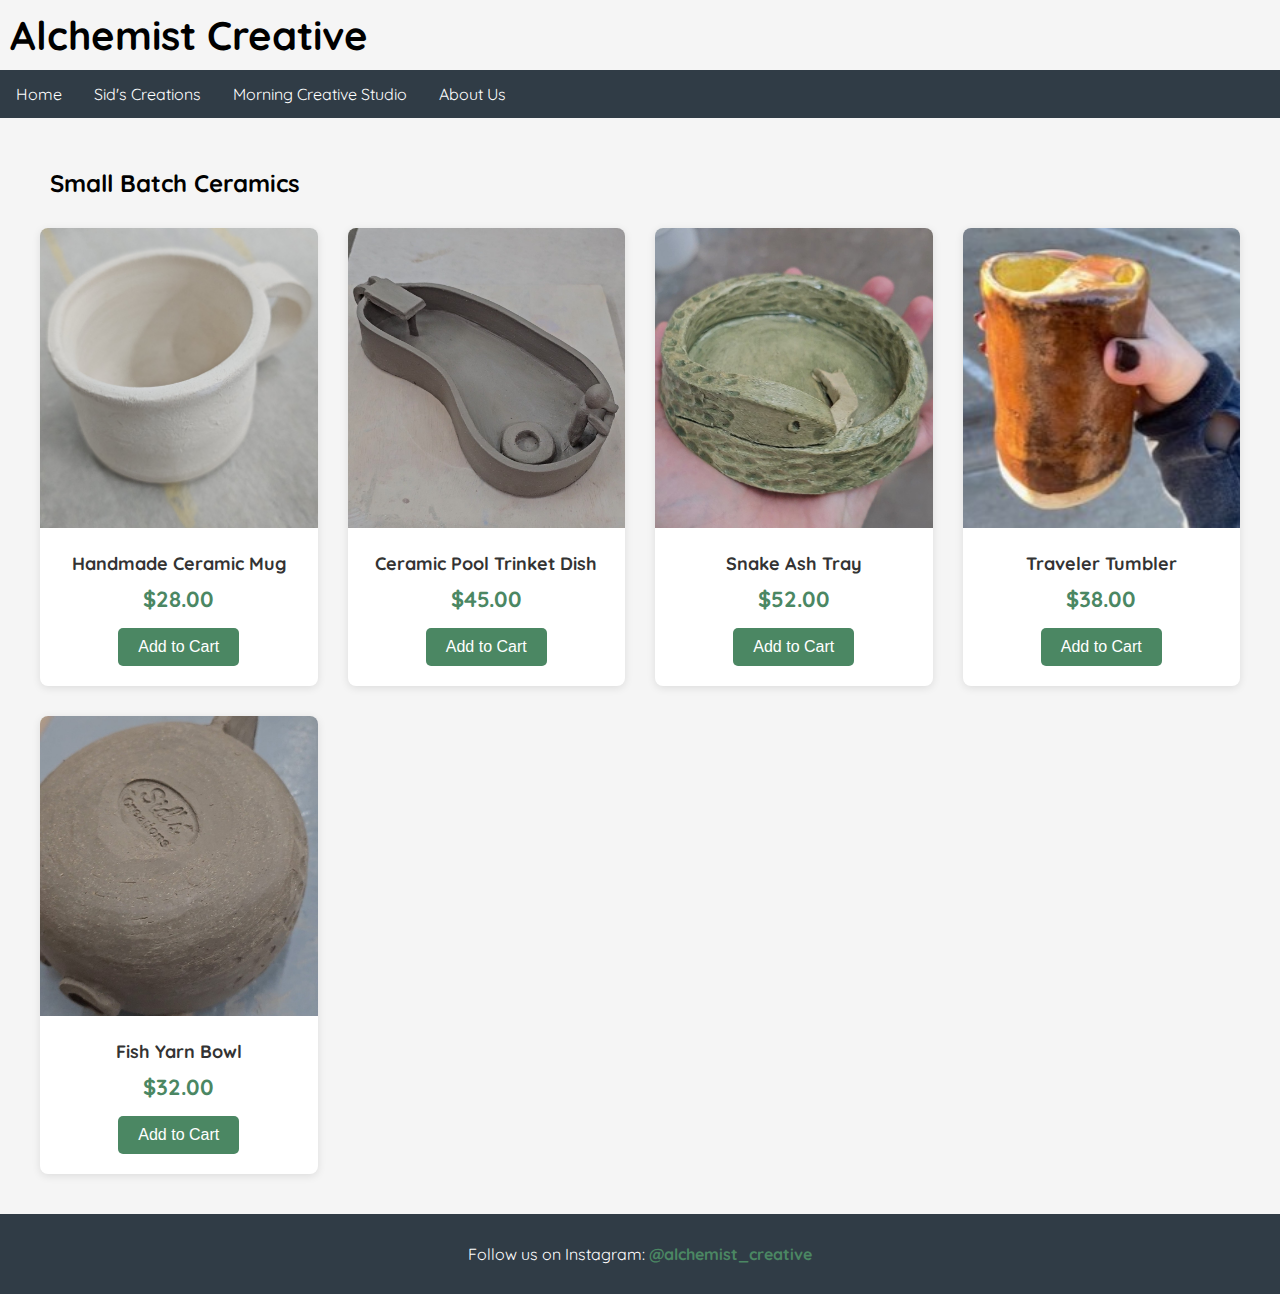
<file: index.html>
<!DOCTYPE html>
<html lang="en">
<head>
  <meta charset="UTF-8">
  <meta name="viewport" content="width=device-width, initial-scale=1.0">
  <title>Products - Alchemist Creative</title>
  
  <!-- CSS Stylesheet-->
  <link rel="stylesheet" href="style.css">

</head>
<body>
  <h1>Alchemist Creative</h1>

  <ul>
    <li><a href="index.html">Home</a></li>
    <li class="dropdown">
  <a href="javascript:void(0)" class="dropbtn">Sid's Creations</a>
  <div class="dropdown-content">
    <a href="sids-gallery.html">Gallery</a>
    <a href="sids-portfolio.html">Portfolio</a>
  </div>
</li>
    <li class="dropdown">
      <a href="javascript:void(0)" class="dropbtn">Morning Creative Studio</a>
      <div class="dropdown-content">
        <a href="morning-gallery.html">Gallery</a>
        <a href="morning-portfolio.html">Portfolio</a>
      </div>
    </li>
    <li><a href="about-us.html">About Us</a></li>
  </ul>
<div class="container">
    <h2>Small Batch Ceramics</h2>
    
    <div class="product-grid">
      <!-- Product 1 -->
      <div class="product-card">
        <img src="images/mug.jpg" alt="Handmade Mug" class="product-image">
        <div class="product-info">
          <div class="product-name">Handmade Ceramic Mug</div>
          <div class="product-price">$28.00</div>
          <button class="add-to-cart">Add to Cart</button>
        </div>
      </div>

      <!-- Product 2 -->
      <div class="product-card">
        <img src="images/pool.jpg" alt="Cermaic Pool" class="product-image">
        <div class="product-info">
          <div class="product-name">Ceramic Pool Trinket Dish</div>
          <div class="product-price">$45.00</div>
          <button class="add-to-cart">Add to Cart</button>
        </div>
      </div>

      <!-- Product 3 -->
      <div class="product-card">
        <img src="images/snake.jpg" alt="Snake Ash Tray" class="product-image">
        <div class="product-info">
          <div class="product-name">Snake Ash Tray</div>
          <div class="product-price">$52.00</div>
          <button class="add-to-cart">Add to Cart</button>
        </div>
      </div>

      <!-- Product 4 -->
      <div class="product-card">
        <img src="images/tumbler.JPG" alt="Tumbler" class="product-image">
        <div class="product-info">
          <div class="product-name">Traveler Tumbler</div>
          <div class="product-price">$38.00</div>
          <button class="add-to-cart">Add to Cart</button>
        </div>
      </div>

      <!-- Product 5 -->
      <div class="product-card">
        <img src="images/stamp.jpg" alt="Fish Bowl" class="product-image">
        <div class="product-info">
          <div class="product-name">Fish Yarn Bowl</div>
          <div class="product-price">$32.00</div>
          <button class="add-to-cart">Add to Cart</button>
        </div>
      </div>
    </div>
  </div>
  <footer>
  <p>Follow us on Instagram: <a href="https://www.instagram.com/alchemist_creative" target="_blank">@alchemist_creative</a></p>
</footer>
</body>
</html>
</file>
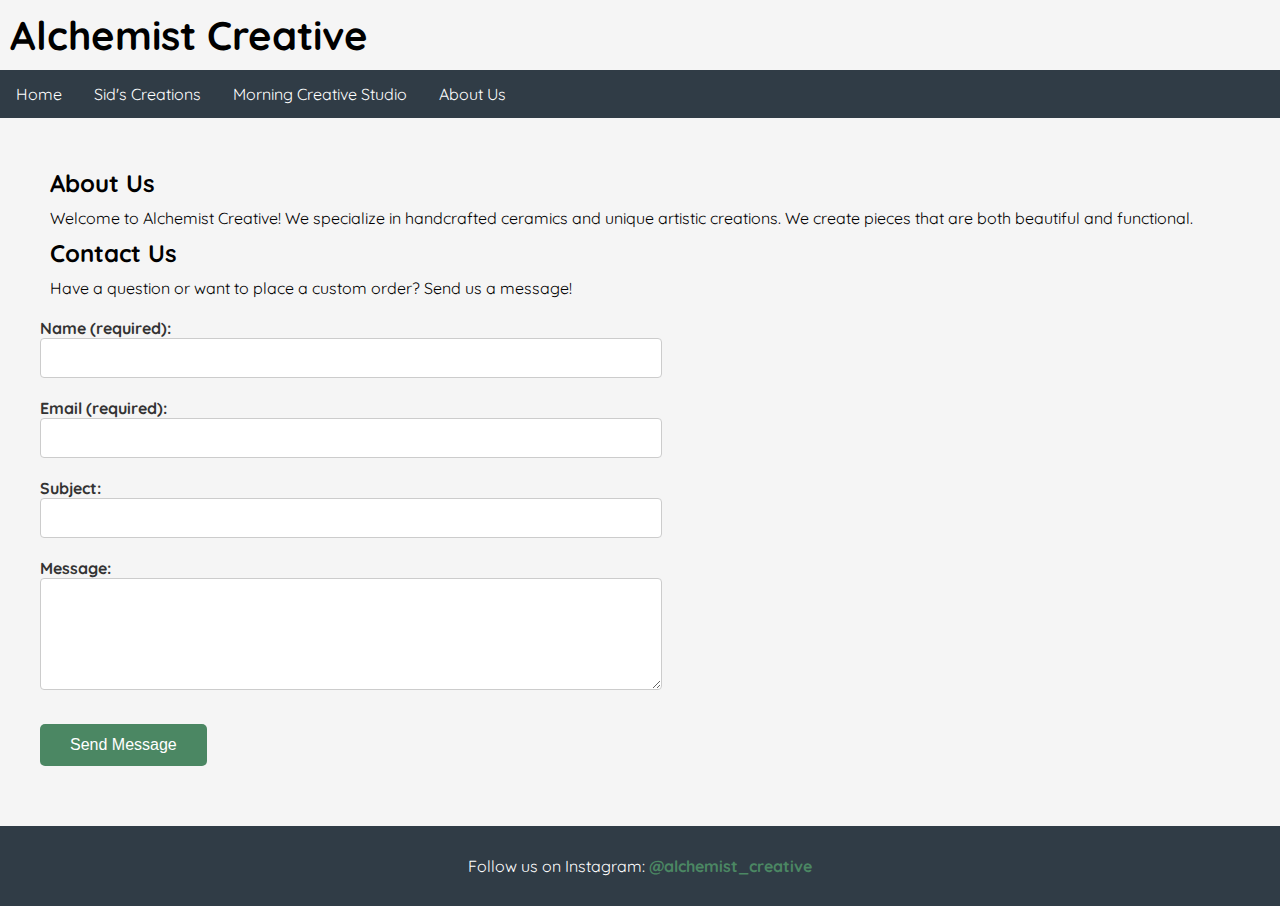
<file: about-us.html>
<!DOCTYPE html>
<html lang="en">
<head>
  <meta charset="UTF-8">
  <meta name="viewport" content="width=device-width, initial-scale=1.0">
  <title>About Us - Alchemist Creative</title>
  <link rel="stylesheet" href="style.css">
</head>
<body>
  <h1>Alchemist Creative</h1>
  <ul>
  <li><a href="index.html">Home</a></li>
  <li class="dropdown">
    <a href="javascript:void(0)" class="dropbtn">Sid's Creations</a>
    <div class="dropdown-content">
      <a href="sids-gallery.html">Gallery</a>
      <a href="#sids-portfolio">Portfolio</a>
    </div>
  </li>
  <li class="dropdown">
    <a href="javascript:void(0)" class="dropbtn">Morning Creative Studio</a>
    <div class="dropdown-content">
      <a href="morning-gallery.html">Gallery</a>
      <a href="#morning-portfolio">Portfolio</a>
    </div>
  </li>
  <li><a href="about-us.html">About Us</a></li>
</ul>
  <div class="container">
    <h2>About Us</h2>
    <p>Welcome to Alchemist Creative! We specialize in handcrafted ceramics and unique artistic creations. We create pieces that are both beautiful and functional.</p>
    
    <h2>Contact Us</h2>
    <p>Have a question or want to place a custom order? Send us a message!</p>
    
    <form  action="https://formspree.io/f/xwpgqwqp"
  method="POST">
      <label for="name">Name (required):</label><br>
      <input type="text" id="name" name="name" required><br><br>
      
      <label for="email">Email (required):</label><br>
      <input type="email" id="email" name="email" required><br><br>
      
      <label for="subject">Subject:</label><br>
      <input type="text" id="subject" name="subject"><br><br>
      
      <label for="message">Message:</label><br>
      <textarea id="message" name="message" rows="5" cols="50"></textarea><br><br>
      
      <input type="submit" value="Send Message">
    </form>
  </div>
</body>
<footer>
  <p>Follow us on Instagram: <a href="https://www.instagram.com/alchemist_creative" target="_blank">@alchemist_creative</a></p>
</footer>
</html>
</file>
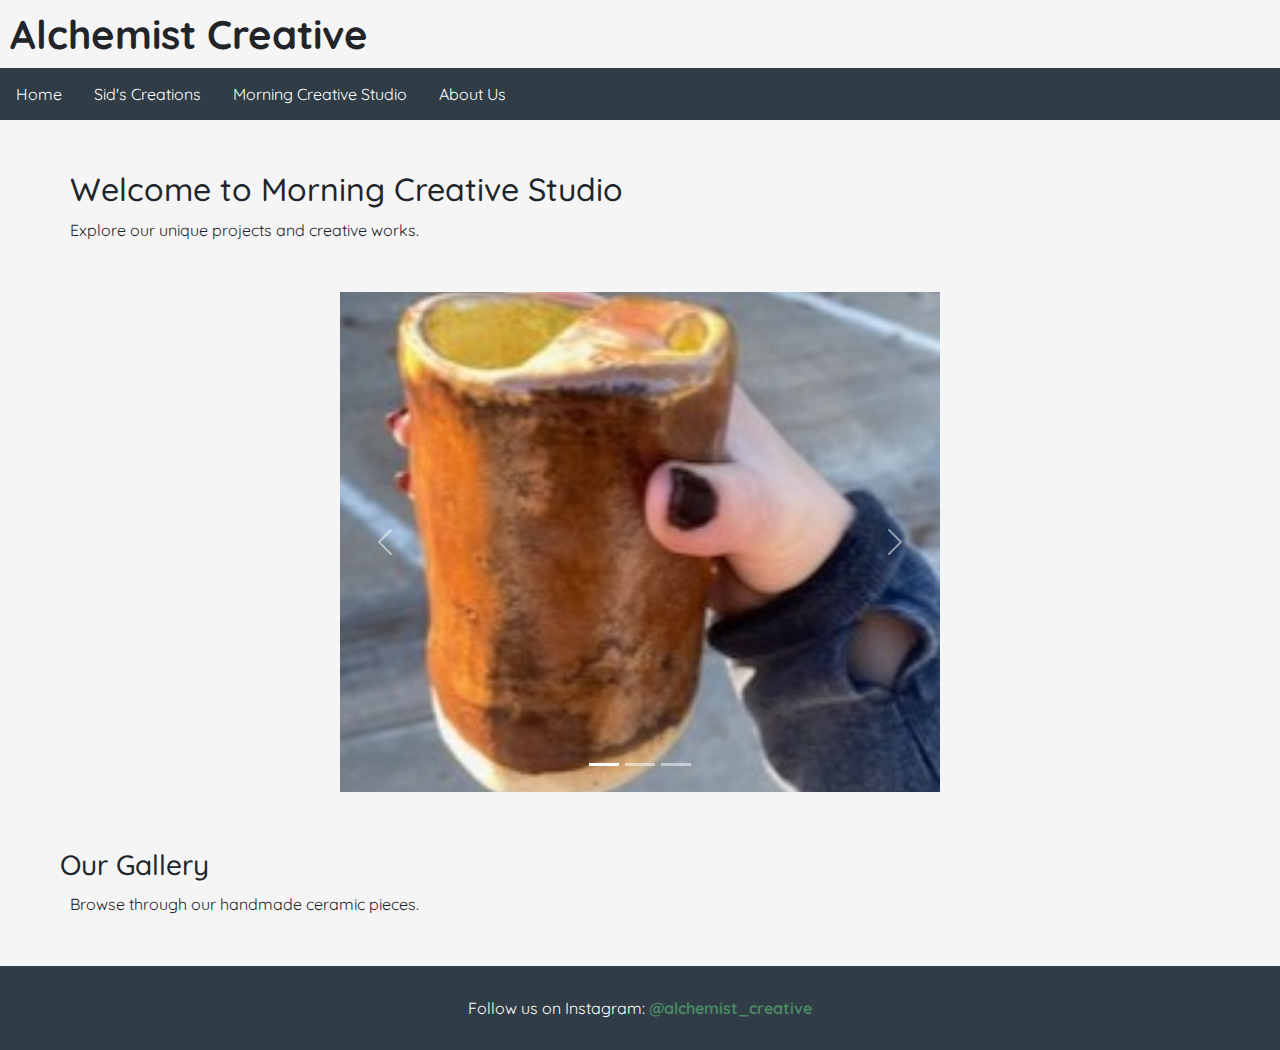
<file: morning-gallery.html>
<!DOCTYPE html>
<html lang="en">
<head>
  <meta charset="UTF-8">
  <meta name="viewport" content="width=device-width, initial-scale=1.0">
  <title>Morning Creative Studio Gallery - Alchemist Creative</title>
  
  <!-- Bootstrap CSS -->
  <link href="https://cdn.jsdelivr.net/npm/bootstrap@5.3.0/dist/css/bootstrap.min.css" rel="stylesheet">
  
    <!-- CSS Stylesheet-->
    <link rel="stylesheet" href="style.css">
    
</head>
<body>
  <h1>Alchemist Creative</h1>

  <ul>
  <li><a href="index.html">Home</a></li>
  <li class="dropdown">
    <a href="javascript:void(0)" class="dropbtn">Sid's Creations</a>
    <div class="dropdown-content">
      <a href="sids-gallery.html">Gallery</a>
      <a href="sids-portfolio.html">Portfolio</a>
    </div>
  </li>
  <li class="dropdown">
    <a href="javascript:void(0)" class="dropbtn">Morning Creative Studio</a>
    <div class="dropdown-content">
      <a href="morning-gallery.html">Gallery</a>
      <a href="morning-portfolio.html">Portfolio</a>
    </div>
  </li>
  <li><a href="about-us.html">About Us</a></li>
</ul>

  <div class="container">
    <h2>Welcome to Morning Creative Studio</h2>
    <p>Explore our unique projects and creative works.</p>
  </div>

  <!-- Carousel -->
  <div id="products" class="carousel slide" data-bs-ride="carousel">

    <!-- Indicators/dots -->
    <div class="carousel-indicators">
      <button type="button" data-bs-target="#products" data-bs-slide-to="0" class="active"></button>
      <button type="button" data-bs-target="#products" data-bs-slide-to="1"></button>
      <button type="button" data-bs-target="#products" data-bs-slide-to="2"></button>
    </div>
    
    <!-- The slideshow/carousel -->
    <div class="carousel-inner">
      <div class="carousel-item active">
        <img src="images/tumbler.JPG" alt="Traveler Tumbler" class="d-block w-100">
      </div>
      <div class="carousel-item">
        <img src="images/kat-throwing.jpg" alt="Kat Throwing Pottery" class="d-block w-100">
      </div>
    </div>
    
    <!-- Left and right controls/icons -->
    <button class="carousel-control-prev" type="button" data-bs-target="#products" data-bs-slide="prev">
      <span class="carousel-control-prev-icon"></span>
    </button>
    <button class="carousel-control-next" type="button" data-bs-target="#products" data-bs-slide="next">
      <span class="carousel-control-next-icon"></span>
    </button>
  </div>

  <div class="container mt-3">
    <h3>Our Gallery</h3>
    <p>Browse through our handmade ceramic pieces.</p>
  </div>
  <!-- Bootstrap JS -->
  <script src="https://cdn.jsdelivr.net/npm/bootstrap@5.3.0/dist/js/bootstrap.bundle.min.js"></script>
  </body>
<footer>
  <p>Follow us on Instagram: <a href="https://www.instagram.com/alchemist_creative" target="_blank">@alchemist_creative</a></p>
</footer>
</html>
</file>
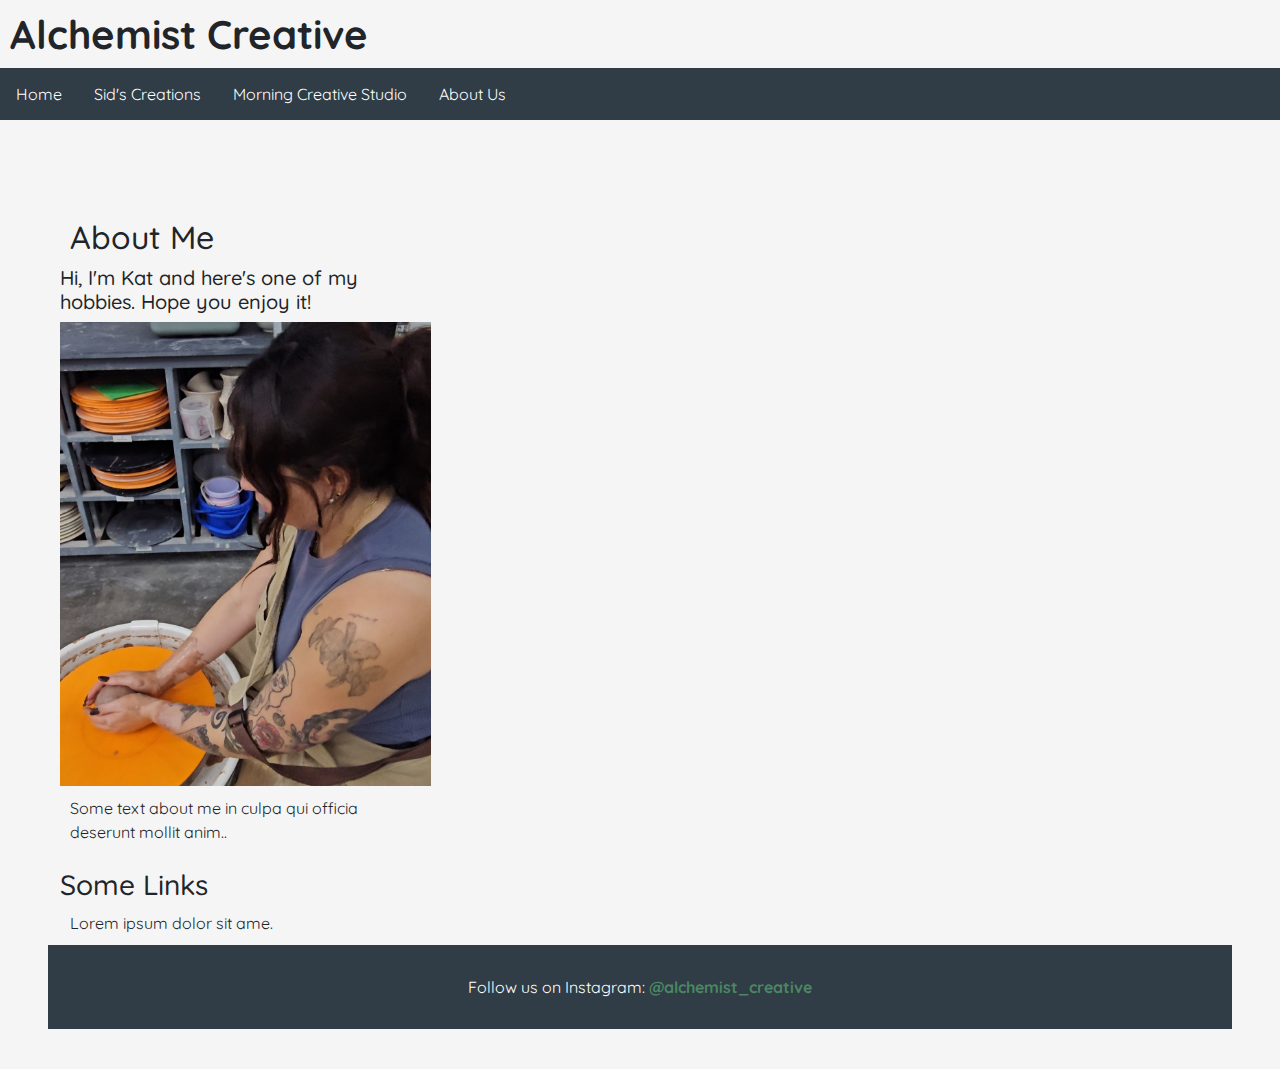
<file: morning-portfolio.html>
<!DOCTYPE html>
<html lang="en">
<head>
  <meta charset="UTF-8">
  <meta name="viewport" content="width=device-width, initial-scale=1.0">
  <title>Morning Creative Studio Portfolio - Alchemist Creative</title>
  
  <!-- Bootstrap CSS -->
  <link href="https://cdn.jsdelivr.net/npm/bootstrap@5.3.0/dist/css/bootstrap.min.css" rel="stylesheet">
  
    <!-- CSS Stylesheet-->
    <link rel="stylesheet" href="style.css">
    
</head>
<body>
  <h1>Alchemist Creative</h1>

  <ul>
  <li><a href="index.html">Home</a></li>
  <li class="dropdown">
    <a href="javascript:void(0)" class="dropbtn">Sid's Creations</a>
    <div class="dropdown-content">
      <a href="sids-gallery.html">Gallery</a>
      <a href="sids-portfolio.html">Portfolio</a>
    </div>
  </li>
  <li class="dropdown">
    <a href="javascript:void(0)" class="dropbtn">Morning Creative Studio</a>
    <div class="dropdown-content">
      <a href="morning-gallery.html">Gallery</a>
      <a href="morning-portfolio.html">Portfolio</a>
    </div>
  </li>
  <li><a href="about-us.html">About Us</a></li>
</ul>

    <!-- Sidebar -->
<div class="container mt-5">
  <div class="row">
    <div class="col-sm-4">
      <h2>About Me</h2>
      <h5>Hi, I'm Kat and here's one of my hobbies. Hope you enjoy it!</h5>
      <div>
      <img src="images/kat-throwing.jpg" alt="Kat Throwing Pottery" class="d-block w-100">
        </div>
      <p>Some text about me in culpa qui officia deserunt mollit anim..</p>
      <h3 class="mt-4">Some Links</h3>
      <p>Lorem ipsum dolor sit ame.</p>
      <ul class="nav nav-pills flex-column">
        </ul>
      </div>
  </body>
<footer>
  <p>Follow us on Instagram: <a href="https://www.instagram.com/alchemist_creative" target="_blank">@alchemist_creative</a></p>
</footer>
 </html>
</file>
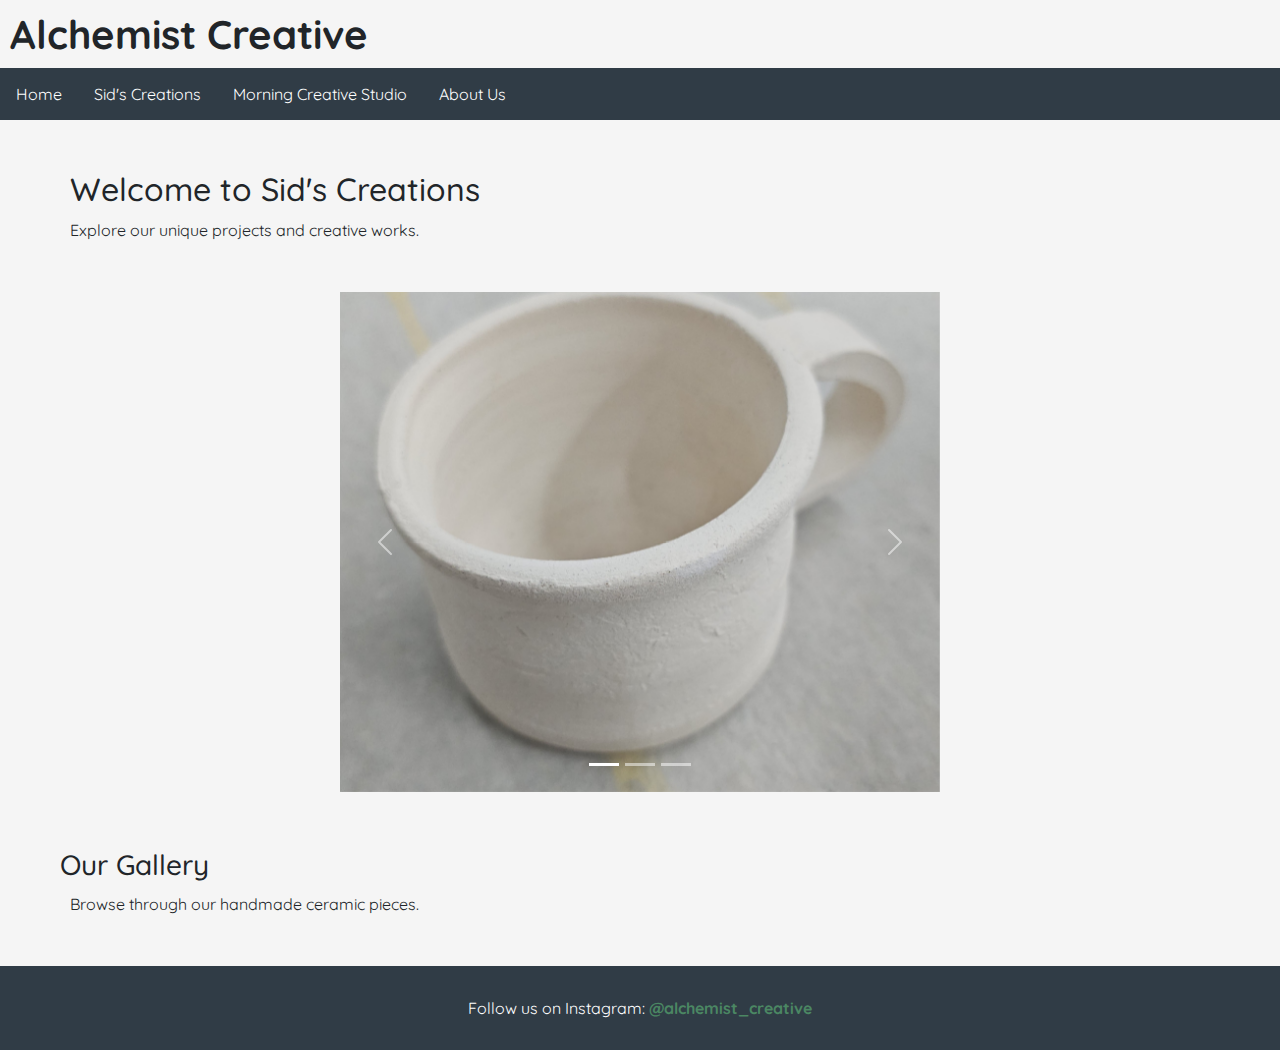
<file: sids-gallery.html>
<!DOCTYPE html>
<html lang="en">
<head>
  <meta charset="UTF-8">
  <meta name="viewport" content="width=device-width, initial-scale=1.0">
  <title>Sid's Gallery - Alchemist Creative</title>
  
  <!-- Bootstrap CSS -->
  <link href="https://cdn.jsdelivr.net/npm/bootstrap@5.3.0/dist/css/bootstrap.min.css" rel="stylesheet">

  <!-- CSS Stylesheet-->
  <link rel="stylesheet" href="style.css">

</head>
<body>
  <h1>Alchemist Creative</h1>

  <ul>
  <li><a href="index.html">Home</a></li>
  <li class="dropdown">
    <a href="javascript:void(0)" class="dropbtn">Sid's Creations</a>
    <div class="dropdown-content">
      <a href="sids-gallery.html">Gallery</a>
      <a href="sids-portfolio.html">Portfolio</a>
    </div>
  </li>
  <li class="dropdown">
    <a href="javascript:void(0)" class="dropbtn">Morning Creative Studio</a>
    <div class="dropdown-content">
      <a href="morning-gallery.html">Gallery</a>
      <a href="#morning-portfolio.html">Portfolio</a>
    </div>
  </li>
  <li><a href="about-us.html">About Us</a></li>
</ul>

  <div class="container">
    <h2>Welcome to Sid's Creations</h2>
    <p>Explore our unique projects and creative works.</p>
  </div>

  <!-- Carousel -->
  <div id="products" class="carousel slide" data-bs-ride="carousel">

    <!-- Indicators/dots -->
    <div class="carousel-indicators">
      <button type="button" data-bs-target="#products" data-bs-slide-to="0" class="active"></button>
      <button type="button" data-bs-target="#products" data-bs-slide-to="1"></button>
      <button type="button" data-bs-target="#products" data-bs-slide-to="2"></button>
    </div>
    
    <!-- The slideshow/carousel -->
    <div class="carousel-inner">
      <div class="carousel-item active">
        <img src="images/mug.jpg" alt="Handmade Ceramic Mug" class="d-block w-100">
      </div>
      <div class="carousel-item">
        <img src="images/pool.jpg" alt="Ceramic Pool Trinket Dish" class="d-block w-100">
      </div>
      <div class="carousel-item">
        <img src="images/snake.jpg" alt="Snake Ash Tray" class="d-block w-100">
      </div>
    </div>
    
    <!-- Left and right controls/icons -->
    <button class="carousel-control-prev" type="button" data-bs-target="#products" data-bs-slide="prev">
      <span class="carousel-control-prev-icon"></span>
    </button>
    <button class="carousel-control-next" type="button" data-bs-target="#products" data-bs-slide="next">
      <span class="carousel-control-next-icon"></span>
    </button>
  </div>

  <div class="container mt-3">
    <h3>Our Gallery</h3>
    <p>Browse through our handmade ceramic pieces.</p>
  </div>
  <!-- Bootstrap JS -->
  <script src="https://cdn.jsdelivr.net/npm/bootstrap@5.3.0/dist/js/bootstrap.bundle.min.js"></script>
  </body>
  <footer>
  <p>Follow us on Instagram: <a href="https://www.instagram.com/alchemist_creative" target="_blank">@alchemist_creative</a></p>
</footer>
</html>
</file>
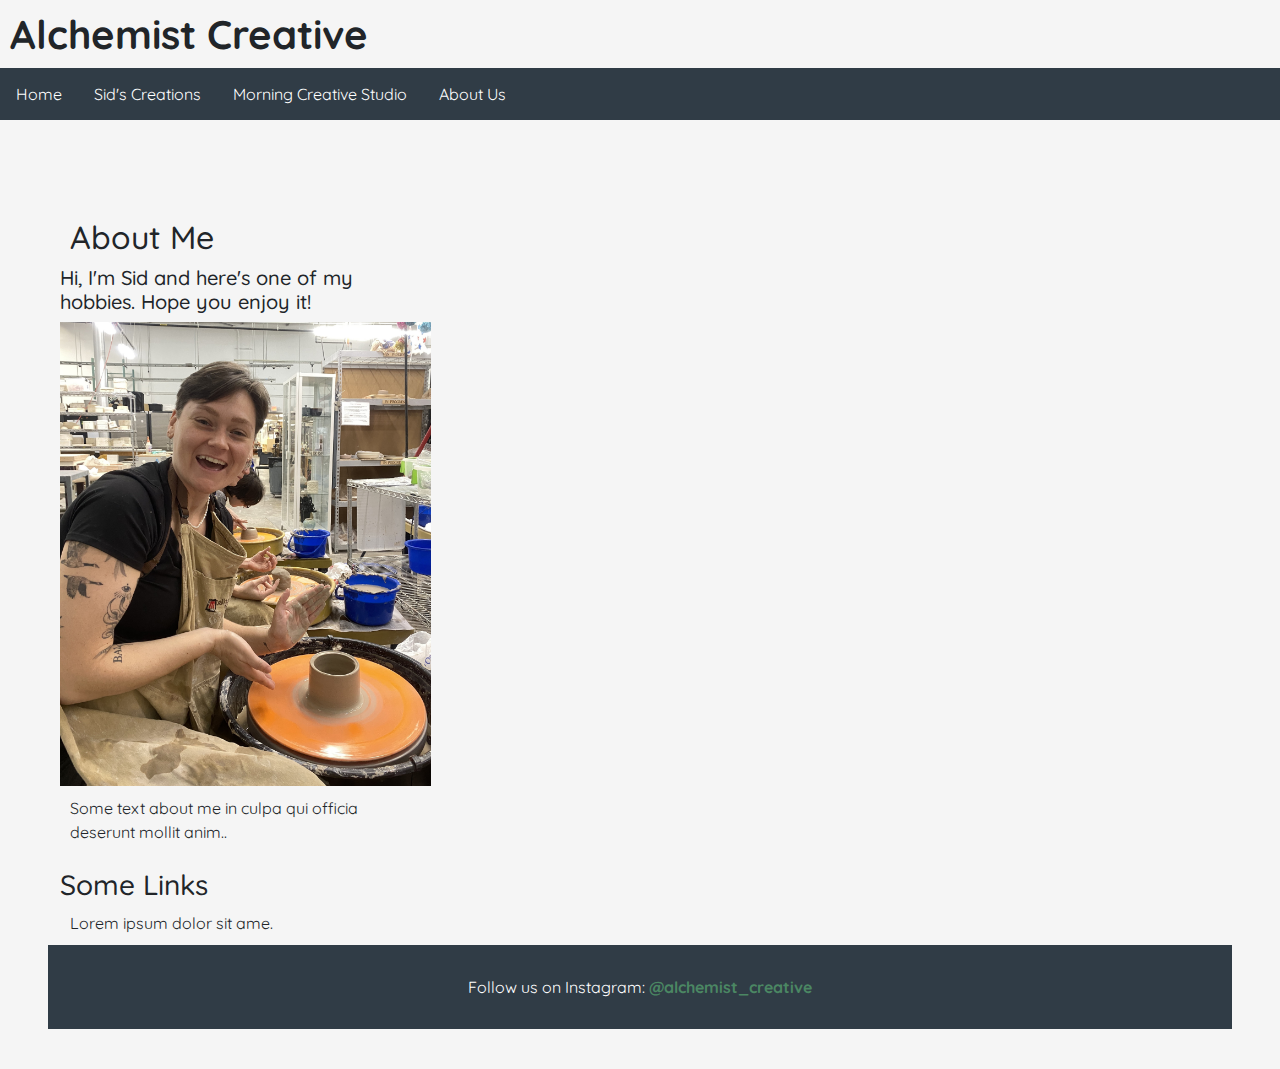
<file: sids-portfolio.html>
<!DOCTYPE html>
<html lang="en">
<head>
  <meta charset="UTF-8">
  <meta name="viewport" content="width=device-width, initial-scale=1.0">
  <title>Sid's Portfolio - Alchemist Creative</title>
  
  <!-- Bootstrap CSS -->
  <link href="https://cdn.jsdelivr.net/npm/bootstrap@5.3.0/dist/css/bootstrap.min.css" rel="stylesheet">
  
    <!-- CSS Stylesheet-->
    <link rel="stylesheet" href="style.css">
    
</head>
<body>
  <h1>Alchemist Creative</h1>

  <ul>
  <li><a href="index.html">Home</a></li>
  <li class="dropdown">
    <a href="javascript:void(0)" class="dropbtn">Sid's Creations</a>
    <div class="dropdown-content">
      <a href="sids-gallery.html">Gallery</a>
      <a href="sids-portfolio.html">Portfolio</a>
    </div>
  </li>
  <li class="dropdown">
    <a href="javascript:void(0)" class="dropbtn">Morning Creative Studio</a>
    <div class="dropdown-content">
      <a href="morning-gallery.html">Gallery</a>
      <a href="morning-portfolio.html">Portfolio</a>
    </div>
  </li>
  <li><a href="about-us.html">About Us</a></li>
</ul>

    <!-- Sidebar -->
<div class="container mt-5">
  <div class="row">
    <div class="col-sm-4">
      <h2>About Me</h2>
      <h5>Hi, I'm Sid and here's one of my hobbies. Hope you enjoy it!</h5>
      <div>
      <img src="images/sid-throwing.jpg" alt="Sid Throwing Pottery" class="d-block w-100">
        </div>
      <p>Some text about me in culpa qui officia deserunt mollit anim..</p>
      <h3 class="mt-4">Some Links</h3>
      <p>Lorem ipsum dolor sit ame.</p>
      </div>
 </body>
 <footer>
  <p>Follow us on Instagram: <a href="https://www.instagram.com/alchemist_creative" target="_blank">@alchemist_creative</a></p>
</footer>
</html>
</file>
<file: style.css>
/* Import Quicksand font from Google Fonts */
@import url('https://fonts.googleapis.com/css2?family=Quicksand:wght@300;400;500;600;700&display=swap');

/* Apply font to entire site */
body {
  margin: 0;
  padding: 0;
  font-family: "Quicksand", sans-serif;
  background-color: #f5f5f5;
}

h1 {
  font-size: 40px;
  margin: 10px;
  font-weight: bold;
}

h2, p {
  margin: 10px;
}

/* Navigation Bar Styles */
ul {
  list-style-type: none;
  margin: 0;
  padding: 0;
  background-color: #303c46;
}

ul::after {
  content: "";
  display: table;
  clear: both;
}

li {
  float: left;
}

li a, .dropbtn {
  display: inline-block;
  color: white;
  text-align: center;
  padding: 14px 16px;
  text-decoration: none;
}

li a:hover, .dropdown:hover .dropbtn {
  background-color: rgb(75, 135, 99);
}

li.dropdown {
  display: inline-block;
}

.dropdown-content {
  display: none;
  position: absolute;
  background-color: #f9f9f9;
  min-width: 160px;
  box-shadow: 0px 8px 16px 0px rgba(0,0,0,0.2);
  z-index: 1;
}

.dropdown-content a {
  color: black;
  padding: 12px 16px;
  text-decoration: none;
  display: block;
  text-align: left;
}

.dropdown-content a:hover {
  background-color: #f1f1f1;
}

.dropdown:hover .dropdown-content {
  display: block;
}

/* Product Grid Styles */
.container {
  max-width: 1200px;
  margin: 0 auto;
  padding: 40px 20px;
}

.product-grid {
  display: grid;
  grid-template-columns: repeat(auto-fit, minmax(250px, 1fr));
  gap: 30px;
  margin-top: 30px;
}

.product-card {
  background: white;
  border-radius: 8px;
  overflow: hidden;
  box-shadow: 0 2px 8px rgba(0,0,0,0.1);
}

.product-image {
  width: 100%;
  height: 300px;
  object-fit: cover;
  background-color: #e0e0e0;
}

.product-info {
  padding: 20px;
  text-align: center;
}

.product-name {
  font-size: 18px;
  font-weight: bold;
  color: #333;
  margin-bottom: 10px;
}

.product-price {
  font-size: 22px;
  color: #4b8763;
  font-weight: bold;
}

.add-to-cart {
  margin-top: 15px;
  padding: 10px 20px;
  background-color: #4b8763;
  color: white;
  border: none;
  border-radius: 5px;
  cursor: pointer;
  font-size: 16px;
  transition: background-color 0.3s;
}

.add-to-cart:hover {
  background-color: #3a6b4f;
}

/* Carousel styling */
.carousel {
  max-width: 600px;
  margin: 0 auto;
}

.carousel-item img {
  width: 100%;
  height: 500px;
  object-fit: cover;
}

/* Form styling */
form {
  max-width: 600px;
  margin: 20px 0;
}

label {
  font-weight: bold;
  color: #333;
}

input[type="text"],
input[type="email"],
textarea {
  width: 100%;
  padding: 10px;
  border: 1px solid #ccc;
  border-radius: 4px;
  font-family: "Quicksand", sans-serif;
  font-size: 14px;
}

input[type="submit"] {
  background-color: #4b8763;
  color: white;
  padding: 12px 30px;
  border: none;
  border-radius: 5px;
  cursor: pointer;
  font-size: 16px;
  margin-top: 10px;
}

input[type="submit"]:hover {
  background-color: #3a6b4f;
}

/* Footer styling */
footer {
  background-color: #303c46;
  color: white;
  text-align: center;
  padding: 20px;
  margin-top: 0;
}

footer a {
  color: rgb(75, 135, 99);
  text-decoration: none;
  font-weight: bold;
}
footer a:hover {
  color: rgb(65, 104, 75);
  text-decoration: underline;
}
</file>
